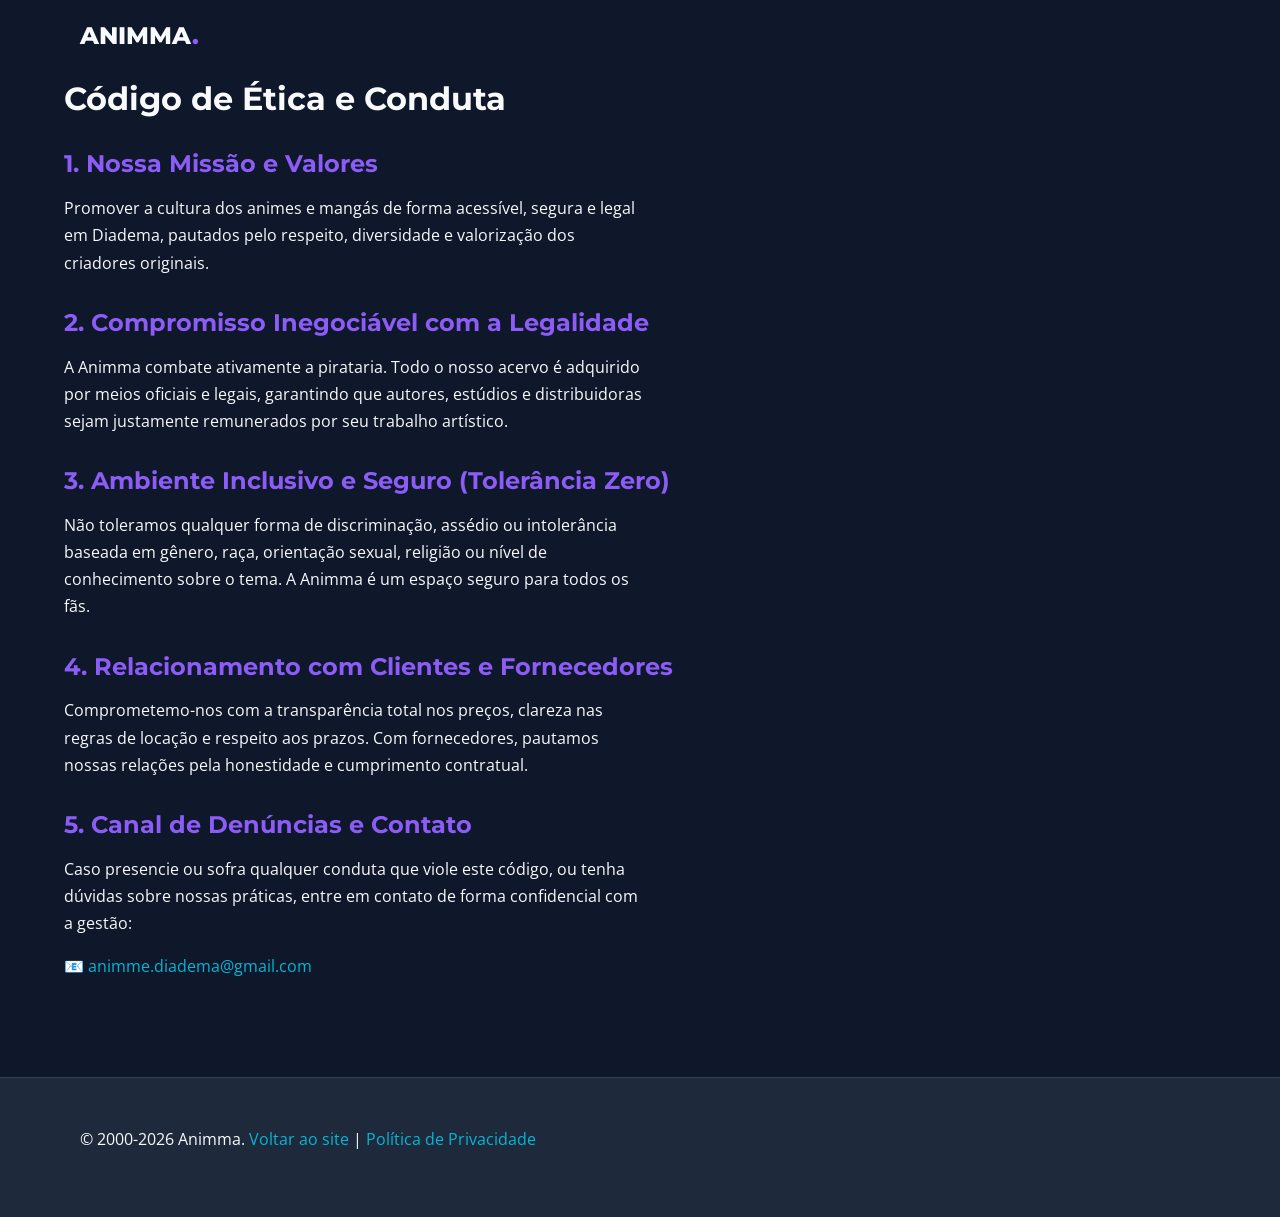
<file: codigo-etica.html>
<!DOCTYPE html>
<html lang="pt-BR">
<head>
    <meta charset="UTF-8">
    <meta name="viewport" content="width=device-width, initial-scale=1.0">
    <title>Código de Ética | Animma Diadema</title>
    <meta name="description" content="Código de Ética e Conduta da Animma. Compromisso com a legalidade e respeito.">
    <meta name="theme-color" content="#8b5cf6">
    <link href="https://fonts.googleapis.com/css2?family=Montserrat:wght@600;700;800&family=Open+Sans:wght@400;600&display=swap" rel="stylesheet">
    <link rel="stylesheet" href="style.css">
</head>
<body class="dark-mode">
    <header id="main-header">
        <div class="container header-content">
            <a href="index.html" class="logo" aria-label="Voltar para a página inicial">ANIMMA<span class="dot">.</span></a>
        </div>
    </header>

    <main class="container section legal-page">
        <h1>Código de Ética e Conduta</h1>
        
        <h2>1. Nossa Missão e Valores</h2>
        <p>Promover a cultura dos animes e mangás de forma acessível, segura e legal em Diadema, pautados pelo respeito, diversidade e valorização dos criadores originais.</p>

        <h2>2. Compromisso Inegociável com a Legalidade</h2>
        <p>A Animma combate ativamente a pirataria. Todo o nosso acervo é adquirido por meios oficiais e legais, garantindo que autores, estúdios e distribuidoras sejam justamente remunerados por seu trabalho artístico.</p>

        <h2>3. Ambiente Inclusivo e Seguro (Tolerância Zero)</h2>
        <p>Não toleramos qualquer forma de discriminação, assédio ou intolerância baseada em gênero, raça, orientação sexual, religião ou nível de conhecimento sobre o tema. A Animma é um espaço seguro para todos os fãs.</p>

        <h2>4. Relacionamento com Clientes e Fornecedores</h2>
        <p>Comprometemo-nos com a transparência total nos preços, clareza nas regras de locação e respeito aos prazos. Com fornecedores, pautamos nossas relações pela honestidade e cumprimento contratual.</p>

        <h2>5. Canal de Denúncias e Contato</h2>
        <p>Caso presencie ou sofra qualquer conduta que viole este código, ou tenha dúvidas sobre nossas práticas, entre em contato de forma confidencial com a gestão:</p>
        <p>📧 <a href="mailto:animme.diadema@gmail.com">animme.diadema@gmail.com</a></p>
    </main>

    <footer>
        <div class="container footer-content">
            <p>&copy; 2000-<span id="current-year-footer">2026</span> Animma. <a href="index.html">Voltar ao site</a> | <a href="politica-privacidade.html">Política de Privacidade</a></p>
        </div>
    </footer>
    <script src="script.js" defer></script>
</body>
</html>
</file>
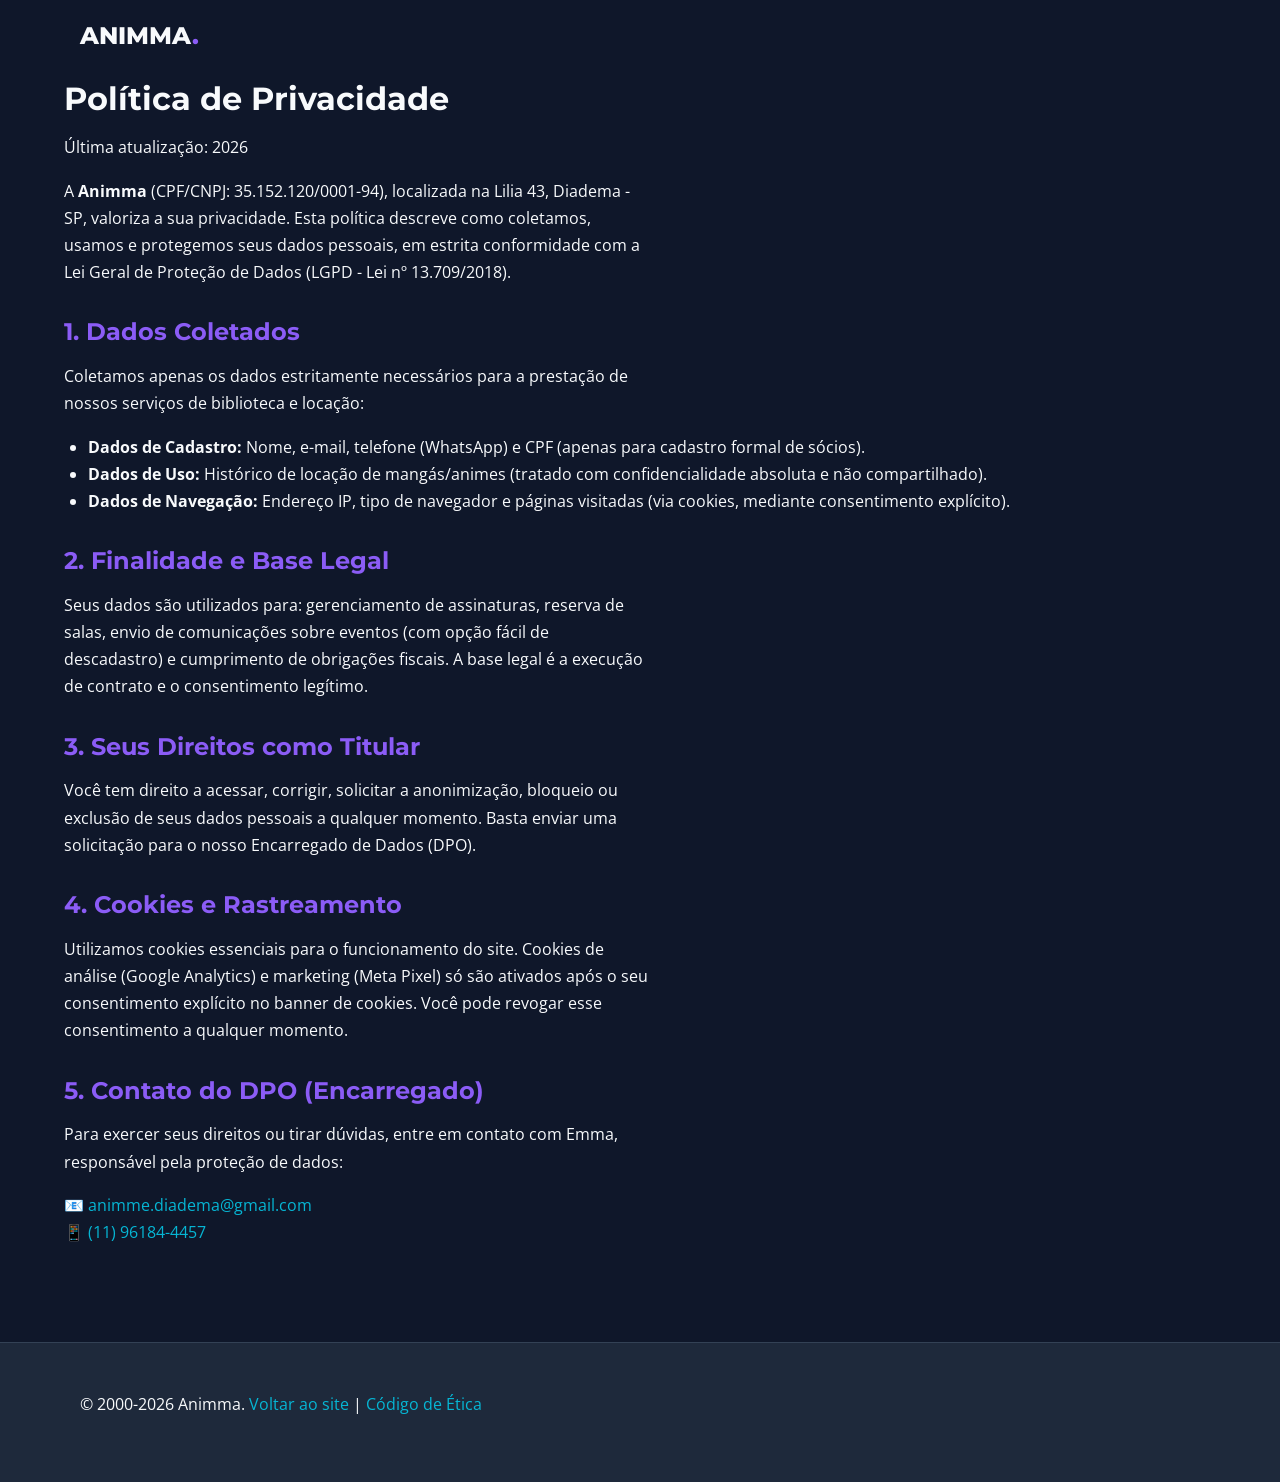
<file: politica-privacidade.html>
<!DOCTYPE html>
<html lang="pt-BR">
<head>
    <meta charset="UTF-8">
    <meta name="viewport" content="width=device-width, initial-scale=1.0">
    <title>Política de Privacidade | Animma Diadema</title>
    <meta name="description" content="Política de Privacidade da Animma, em conformidade com a LGPD. Saiba como protegemos seus dados.">
    <meta name="theme-color" content="#8b5cf6">
    <link href="https://fonts.googleapis.com/css2?family=Montserrat:wght@600;700;800&family=Open+Sans:wght@400;600&display=swap" rel="stylesheet">
    <link rel="stylesheet" href="style.css">
</head>
<body class="dark-mode">
    <header id="main-header">
        <div class="container header-content">
            <a href="index.html" class="logo" aria-label="Voltar para a página inicial">ANIMMA<span class="dot">.</span></a>
        </div>
    </header>

    <main class="container section legal-page">
        <h1>Política de Privacidade</h1>
        <p class="lead">Última atualização: <span id="current-year">2026</span></p>
        
        <p>A <strong>Animma</strong> (CPF/CNPJ: 35.152.120/0001-94), localizada na Lilia 43, Diadema - SP, valoriza a sua privacidade. Esta política descreve como coletamos, usamos e protegemos seus dados pessoais, em estrita conformidade com a Lei Geral de Proteção de Dados (LGPD - Lei nº 13.709/2018).</p>

        <h2>1. Dados Coletados</h2>
        <p>Coletamos apenas os dados estritamente necessários para a prestação de nossos serviços de biblioteca e locação:</p>
        <ul>
            <li><strong>Dados de Cadastro:</strong> Nome, e-mail, telefone (WhatsApp) e CPF (apenas para cadastro formal de sócios).</li>
            <li><strong>Dados de Uso:</strong> Histórico de locação de mangás/animes (tratado com confidencialidade absoluta e não compartilhado).</li>
            <li><strong>Dados de Navegação:</strong> Endereço IP, tipo de navegador e páginas visitadas (via cookies, mediante consentimento explícito).</li>
        </ul>

        <h2>2. Finalidade e Base Legal</h2>
        <p>Seus dados são utilizados para: gerenciamento de assinaturas, reserva de salas, envio de comunicações sobre eventos (com opção fácil de descadastro) e cumprimento de obrigações fiscais. A base legal é a execução de contrato e o consentimento legítimo.</p>

        <h2>3. Seus Direitos como Titular</h2>
        <p>Você tem direito a acessar, corrigir, solicitar a anonimização, bloqueio ou exclusão de seus dados pessoais a qualquer momento. Basta enviar uma solicitação para o nosso Encarregado de Dados (DPO).</p>

        <h2>4. Cookies e Rastreamento</h2>
        <p>Utilizamos cookies essenciais para o funcionamento do site. Cookies de análise (Google Analytics) e marketing (Meta Pixel) só são ativados após o seu consentimento explícito no banner de cookies. Você pode revogar esse consentimento a qualquer momento.</p>

        <h2>5. Contato do DPO (Encarregado)</h2>
        <p>Para exercer seus direitos ou tirar dúvidas, entre em contato com Emma, responsável pela proteção de dados:</p>
        <p>📧 <a href="mailto:animme.diadema@gmail.com">animme.diadema@gmail.com</a><br>
        📱 <a href="https://wa.me/5511961844457">(11) 96184-4457</a></p>
    </main>

    <footer>
        <div class="container footer-content">
            <p>&copy; 2000-<span id="current-year-footer">2026</span> Animma. <a href="index.html">Voltar ao site</a> | <a href="codigo-etica.html">Código de Ética</a></p>
        </div>
    </footer>
    <script src="script.js" defer></script>
</body>
</html>
</file>
<file: style.css>
/* =======================================================================
   VARIÁVEIS E TEMA (Claro / Escuro)
   ======================================================================= */
:root {
    --primary: #8b5cf6;
    --primary-hover: #7c3aed;
    --accent: #06b6d4;
    --bg: #0f172a;
    --bg-alt: #1e293b;
    --text: #f8fafc;
    --text-muted: #94a3b8;
    --border: #334155;
    --shadow: 0 10px 15px -3px rgba(0, 0, 0, 0.5);
    --font-heading: 'Montserrat', sans-serif;
    --font-body: 'Open Sans', sans-serif;
    --transition: all 0.3s cubic-bezier(0.4, 0, 0.2, 1);
    --container-width: 1200px;
}

body.light-mode {
    --bg: #ffffff;
    --bg-alt: #f8fafc;
    --text: #0f172a;
    --text-muted: #475569;
    --border: #cbd5e1;
    --shadow: 0 10px 15px -3px rgba(0, 0, 0, 0.1);
}

/* =======================================================================
   RESET E BASE
   ======================================================================= */
*, *::before, *::after { box-sizing: border-box; margin: 0; padding: 0; }
html { scroll-behavior: smooth; }
body {
    font-family: var(--font-body);
    background-color: var(--bg);
    color: var(--text);
    line-height: 1.7;
    transition: background-color 0.3s, color 0.3s;
    overflow-x: hidden;
}

/* Custom Scrollbar */
::-webkit-scrollbar { width: 10px; }
::-webkit-scrollbar-track { background: var(--bg-alt); }
::-webkit-scrollbar-thumb { background: var(--border); border-radius: 5px; }
::-webkit-scrollbar-thumb:hover { background: var(--primary); }

h1, h2, h3, h4 { font-family: var(--font-heading); line-height: 1.2; margin-bottom: 1rem; }
p { max-width: 65ch; margin-bottom: 1rem; }
a { color: var(--accent); text-decoration: none; transition: var(--transition); }
a:hover { color: var(--primary); }
img { max-width: 100%; height: auto; display: block; }
.container { width: 90%; max-width: var(--container-width); margin: 0 auto; padding: 0 1rem; }
.section { padding: 5rem 0; }
.bg-alt { background-color: var(--bg-alt); }
.highlight { color: var(--accent); }
.dot { color: var(--primary); }

/* =======================================================================
   HEADER & GLASSMORPHISM
   ======================================================================= */
#main-header {
    position: fixed; top: 0; width: 100%; z-index: 1000;
    padding: 1rem 0; transition: var(--transition);
}
#main-header.scrolled {
    background: rgba(15, 23, 42, 0.85);
    backdrop-filter: blur(12px); -webkit-backdrop-filter: blur(12px);
    border-bottom: 1px solid var(--border);
}
body.light-mode #main-header.scrolled { background: rgba(255, 255, 255, 0.85); }
.header-content { display: flex; justify-content: space-between; align-items: center; }
.logo { font-family: var(--font-heading); font-size: 1.5rem; font-weight: 800; color: var(--text); }
#main-nav ul { display: flex; list-style: none; gap: 2rem; }
#main-nav a { color: var(--text); font-weight: 600; }
.header-actions { display: flex; gap: 1rem; align-items: center; }
#theme-toggle, #mobile-menu-btn {
    background: none; border: 1px solid var(--border); color: var(--text);
    padding: 0.5rem; border-radius: 50%; cursor: pointer; font-size: 1.2rem;
    transition: var(--transition);
}
#theme-toggle:hover, #mobile-menu-btn:hover { background: var(--border); }
#mobile-menu-btn { display: none; }

/* =======================================================================
   HERO SECTION
   ======================================================================= */
.hero {
    position: relative; height: 95vh; display: flex; align-items: center;
    background: url('https://images.unsplash.com/photo-1578632767115-351597cf2477?w=1600&q=80') center/cover no-repeat;
}
.hero-overlay {
    position: absolute; inset: 0;
    background: linear-gradient(to right, rgba(15, 23, 42, 0.95), rgba(15, 23, 42, 0.7));
}
.hero-content { position: relative; z-index: 2; }
.hero h1 { font-size: clamp(2.5rem, 5vw, 4rem); margin-bottom: 1.5rem; }
.hero p { font-size: 1.25rem; color: var(--text-muted); margin-bottom: 2rem; }
.hero-cta { display: flex; gap: 1rem; flex-wrap: wrap; }

/* =======================================================================
   BOTÕES
   ======================================================================= */
.btn {
    display: inline-flex; align-items: center; justify-content: center; gap: 0.5rem;
    padding: 0.875rem 2rem; border-radius: 8px; font-weight: 700;
    cursor: pointer; border: none; transition: var(--transition);
    font-family: var(--font-heading); text-align: center;
}
.btn-primary { background: var(--primary); color: white; }
.btn-primary:hover { background: var(--primary-hover); transform: translateY(-2px); box-shadow: 0 4px 12px rgba(139, 92, 246, 0.4); }
.btn-secondary { background: transparent; border: 2px solid var(--text); color: var(--text); }
.btn-secondary:hover { background: var(--text); color: var(--bg); }
.btn-sm { padding: 0.5rem 1rem; font-size: 0.875rem; }
.btn-outline { background: transparent; border: 1px solid var(--border); color: var(--text); }
.btn-outline:hover { background: var(--border); }

/* =======================================================================
   SEÇÕES ESPECÍFICAS
   ======================================================================= */
.authority-bar { background: var(--primary); color: white; padding: 1.5rem 0; }
.authority-grid { display: grid; grid-template-columns: repeat(auto-fit, minmax(200px, 1fr)); gap: 1rem; text-align: center; font-weight: 700; }
.split-layout { display: grid; grid-template-columns: 1fr 1fr; gap: 4rem; align-items: center; }
.split-image img { border-radius: 12px; box-shadow: var(--shadow); }
.section-title { text-align: center; font-size: clamp(2rem, 4vw, 2.5rem); margin-bottom: 3rem; }

.services-grid { display: grid; grid-template-columns: repeat(auto-fit, minmax(250px, 1fr)); gap: 2rem; }
.service-card {
    background: var(--bg); padding: 2rem; border-radius: 12px;
    border: 1px solid var(--border); transition: var(--transition);
}
.service-card:hover { transform: translateY(-5px); border-color: var(--primary); box-shadow: var(--shadow); }
.service-card .price { display: block; margin-top: 1rem; font-size: 1.25rem; font-weight: 800; color: var(--accent); }

.gallery-grid { display: grid; grid-template-columns: repeat(auto-fit, minmax(250px, 1fr)); gap: 1rem; }
.gallery-grid img { width: 100%; height: 250px; object-fit: cover; border-radius: 8px; transition: var(--transition); }
.gallery-grid img:hover { transform: scale(1.03); box-shadow: var(--shadow); }

/* Accordion FAQ */
.accordion-item { border-bottom: 1px solid var(--border); }
.accordion-header {
    width: 100%; text-align: left; padding: 1.5rem 0; background: none; border: none;
    color: var(--text); font-size: 1.1rem; font-weight: 600; cursor: pointer;
    display: flex; justify-content: space-between; align-items: center;
}
.accordion-header::after { content: '+'; font-size: 1.5rem; color: var(--primary); transition: var(--transition); }
.accordion-header.active::after { content: '-'; transform: rotate(180deg); }
.accordion-content { max-height: 0; overflow: hidden; transition: max-height 0.3s ease-out; }
.accordion-content p { padding-bottom: 1.5rem; color: var(--text-muted); }

/* Contato */
.contact-list { list-style: none; margin-bottom: 2rem; }
.contact-list li { margin-bottom: 0.75rem; }
.social-links { display: flex; gap: 1rem; flex-wrap: wrap; }
.form-group { margin-bottom: 1.5rem; position: relative; }
.form-group label { display: block; margin-bottom: 0.5rem; font-weight: 600; font-size: 0.9rem; }
.form-group input, .form-group select, .form-group textarea {
    width: 100%; padding: 0.75rem; border-radius: 8px; border: 1px solid var(--border);
    background: var(--bg-alt); color: var(--text); font-family: var(--font-body); font-size: 1rem;
    transition: var(--transition);
}
.form-group input:focus, .form-group select:focus, .form-group textarea:focus { 
    outline: none; border-color: var(--primary); box-shadow: 0 0 0 3px rgba(139, 92, 246, 0.2); 
}
.error-msg { color: #ef4444; font-size: 0.8rem; margin-top: 0.25rem; display: none; }
.form-group.error input, .form-group.error textarea { border-color: #ef4444; }
.form-group.error .error-msg { display: block; }

/* Footer */
footer { background: var(--bg-alt); padding: 3rem 0; border-top: 1px solid var(--border); }
.footer-content { display: grid; grid-template-columns: repeat(auto-fit, minmax(200px, 1fr)); gap: 2rem; }
.footer-col h3, .footer-col h4 { margin-bottom: 1rem; }
.footer-col ul { list-style: none; }
.footer-col li { margin-bottom: 0.5rem; }

/* =======================================================================
   🚨 BOTÃO FLUTUANTE WHATSAPP & STICKY MOBILE
   ======================================================================= */
.floating-whatsapp {
    position: fixed; bottom: 30px; right: 30px;
    background: #25D366; color: white; width: 60px; height: 60px;
    border-radius: 50%; display: flex; align-items: center; justify-content: center;
    box-shadow: 0 4px 12px rgba(37, 211, 102, 0.4); z-index: 9999;
    transition: var(--transition); animation: pulse 2s infinite;
}
.floating-whatsapp:hover { transform: scale(1.1); animation: none; box-shadow: 0 6px 16px rgba(37, 211, 102, 0.6); }

@keyframes pulse {
    0% { box-shadow: 0 0 0 0 rgba(37, 211, 102, 0.7); }
    70% { box-shadow: 0 0 0 15px rgba(37, 211, 102, 0); }
    100% { box-shadow: 0 0 0 0 rgba(37, 211, 102, 0); }
}

.mobile-sticky-bar {
    display: none; position: fixed; bottom: 0; left: 0; width: 100%;
    background: var(--bg-alt); border-top: 1px solid var(--border);
    z-index: 9998; padding: 0.75rem; grid-template-columns: 1fr 1fr; gap: 1rem;
    box-shadow: 0 -4px 12px rgba(0,0,0,0.1);
}
.sticky-btn {
    display: flex; align-items: center; justify-content: center;
    padding: 0.75rem; border-radius: 8px; font-weight: 700; color: white; text-decoration: none;
}
.sticky-btn.call { background: var(--primary); }
.sticky-btn.whatsapp { background: #25D366; }

/* Back to Top */
.back-to-top {
    position: fixed; bottom: 100px; right: 30px;
    background: var(--bg-alt); color: var(--text); border: 1px solid var(--border);
    width: 45px; height: 45px; border-radius: 50%; cursor: pointer;
    display: flex; align-items: center; justify-content: center; font-size: 1.5rem;
    opacity: 0; visibility: hidden; transition: var(--transition); z-index: 9990;
}
.back-to-top.visible { opacity: 1; visibility: visible; }
.back-to-top:hover { background: var(--primary); color: white; border-color: var(--primary); }

/* Cookie Banner */
.cookie-banner {
    position: fixed; bottom: 0; left: 0; width: 100%;
    background: var(--bg-alt); border-top: 1px solid var(--border);
    padding: 1rem 0; z-index: 9997; display: none;
    box-shadow: 0 -4px 12px rgba(0,0,0,0.1);
}
.cookie-content { display: flex; flex-wrap: wrap; justify-content: space-between; align-items: center; gap: 1rem; }
.cookie-actions { display: flex; gap: 0.5rem; }

/* Modal */
.modal {
    display: none; position: fixed; inset: 0; background: rgba(0,0,0,0.7);
    z-index: 10000; align-items: center; justify-content: center; padding: 1rem;
}
.modal.active { display: flex; }
.modal-content {
    background: var(--bg); padding: 2rem; border-radius: 12px; max-width: 400px; width: 100%;
    text-align: center; border: 1px solid var(--border); position: relative;
}
.modal-close {
    position: absolute; top: 10px; right: 15px; font-size: 1.5rem; cursor: pointer; color: var(--text-muted);
}

/* Legal Pages */
.legal-page h2 { margin-top: 2rem; color: var(--primary); }
.legal-page ul { margin-left: 1.5rem; margin-bottom: 1rem; }

/* =======================================================================
   ANIMAÇÕES E RESPONSIVIDADE
   ======================================================================= */
.fade-in-up, .fade-in-left, .fade-in-right { opacity: 0; transition: opacity 0.6s ease, transform 0.6s ease; }
.fade-in-up { transform: translateY(30px); }
.fade-in-left { transform: translateX(-30px); }
.fade-in-right { transform: translateX(30px); }
.visible { opacity: 1; transform: translate(0, 0); }

/* Acessibilidade: Redução de Movimento */
@media (prefers-reduced-motion: reduce) {
    *, *::before, *::after { animation-duration: 0.01ms !important; transition-duration: 0.01ms !important; scroll-behavior: auto !important; }
}

@media (max-width: 768px) {
    #main-nav {
        position: fixed; top: 70px; right: -100%; width: 80%; height: calc(100vh - 70px);
        background: var(--bg-alt); padding: 2rem; transition: var(--transition);
        border-left: 1px solid var(--border); z-index: 999;
    }
    #main-nav.active { right: 0; }
    #main-nav ul { flex-direction: column; gap: 1.5rem; }
    #mobile-menu-btn { display: block; }
    .split-layout { grid-template-columns: 1fr; gap: 2rem; }
    .mobile-sticky-bar { display: grid; }
    
    /* Oculta o botão flutuante no mobile para não conflitar com a Sticky Bar */
    .floating-whatsapp { display: none; }
    .back-to-top { bottom: 80px; right: 20px; width: 40px; height: 40px; }
    .hero h1 { font-size: 2.2rem; }
    .cookie-content { flex-direction: column; align-items: flex-start; }
    .cookie-actions { width: 100%; justify-content: stretch; }
    .cookie-actions .btn { flex: 1; }
}
</file>
